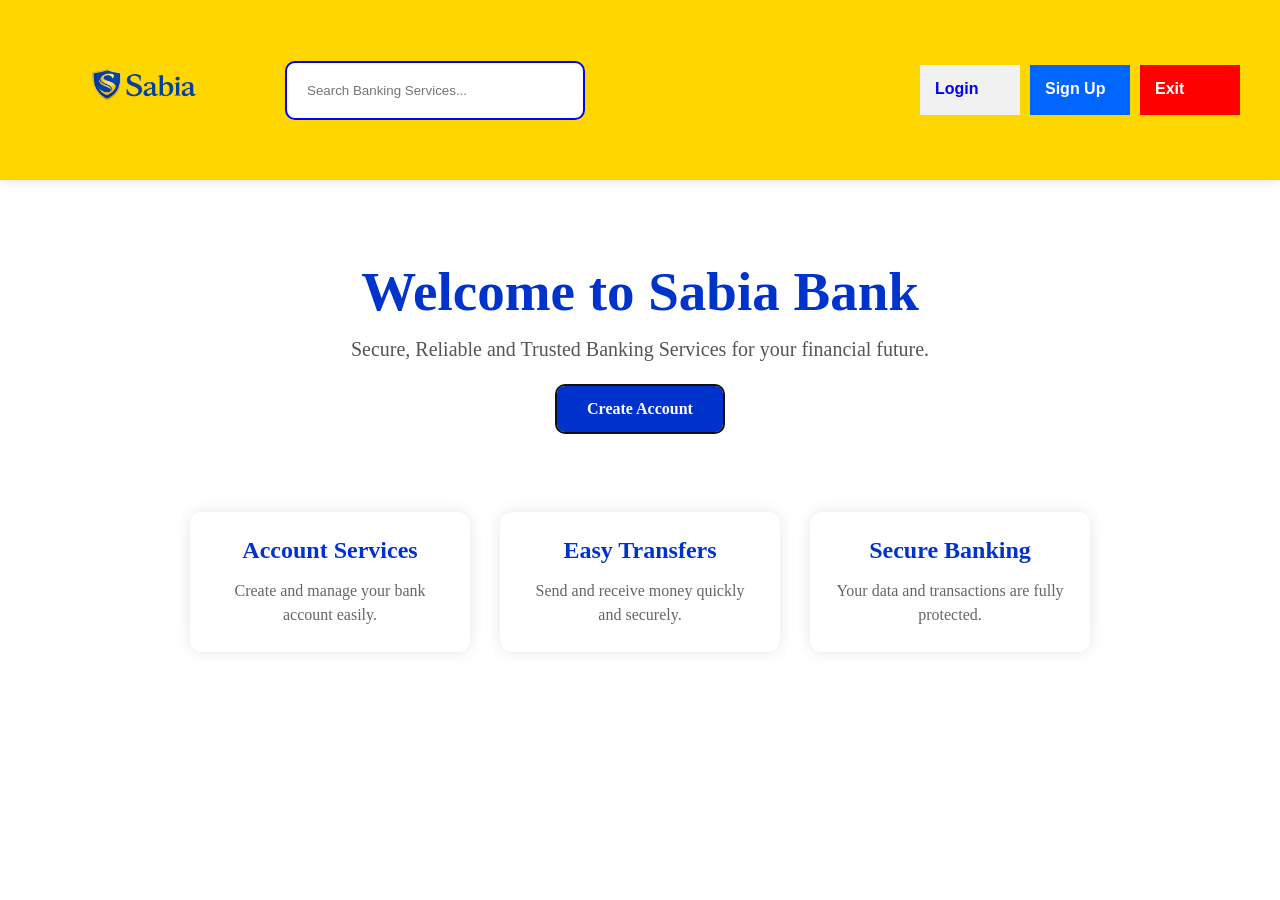
<file: index.html>
<!DOCTYPE html>
<html lang="en">
<head>
    <meta charset="UTF-8">
    <meta name="viewport" content="width=device-width, initial-scale=1.0">
    <title>Document</title>
    <link rel="stylesheet" href="./style/style.css">
</head>
<body>
   


<nav>

    <div class="left">
        <img src="./image/logo.png" alt="Logo" class="logo">

        <input
            type="text"
            placeholder="Search Banking Services..."
            class="search"
        >
    </div>

    <div class="right">
        <a href="./login.html" class="login" >Login</a> 
        <a class="signup" href="./signup.html">Sign Up</a>
        <a class="exit" href="./exit.html" >Exit</a>
    </div>

</nav>

<section class="hero">

    <h1>Welcome to Sabia Bank</h1>

    <p>
        Secure, Reliable and Trusted Banking Services
        for your financial future.
    </p>

    <a href="signup.html" class="hero-btn" autofocus="">Create Account</a>

</section>

<section class="services">

    <div class="card">
        <h2>Account Services</h2>
        <p>Create and manage your bank account easily.</p>
    </div>

    <div class="card">
        <h2>Easy Transfers</h2>
        <p>Send and receive money quickly and securely.</p>
    </div>

    <div class="card">
        <h2>Secure Banking</h2>
        <p>Your data and transactions are fully protected.</p>
    </div>

</section>
 <script src="script.js"></script>
</body>
</html>
</file>
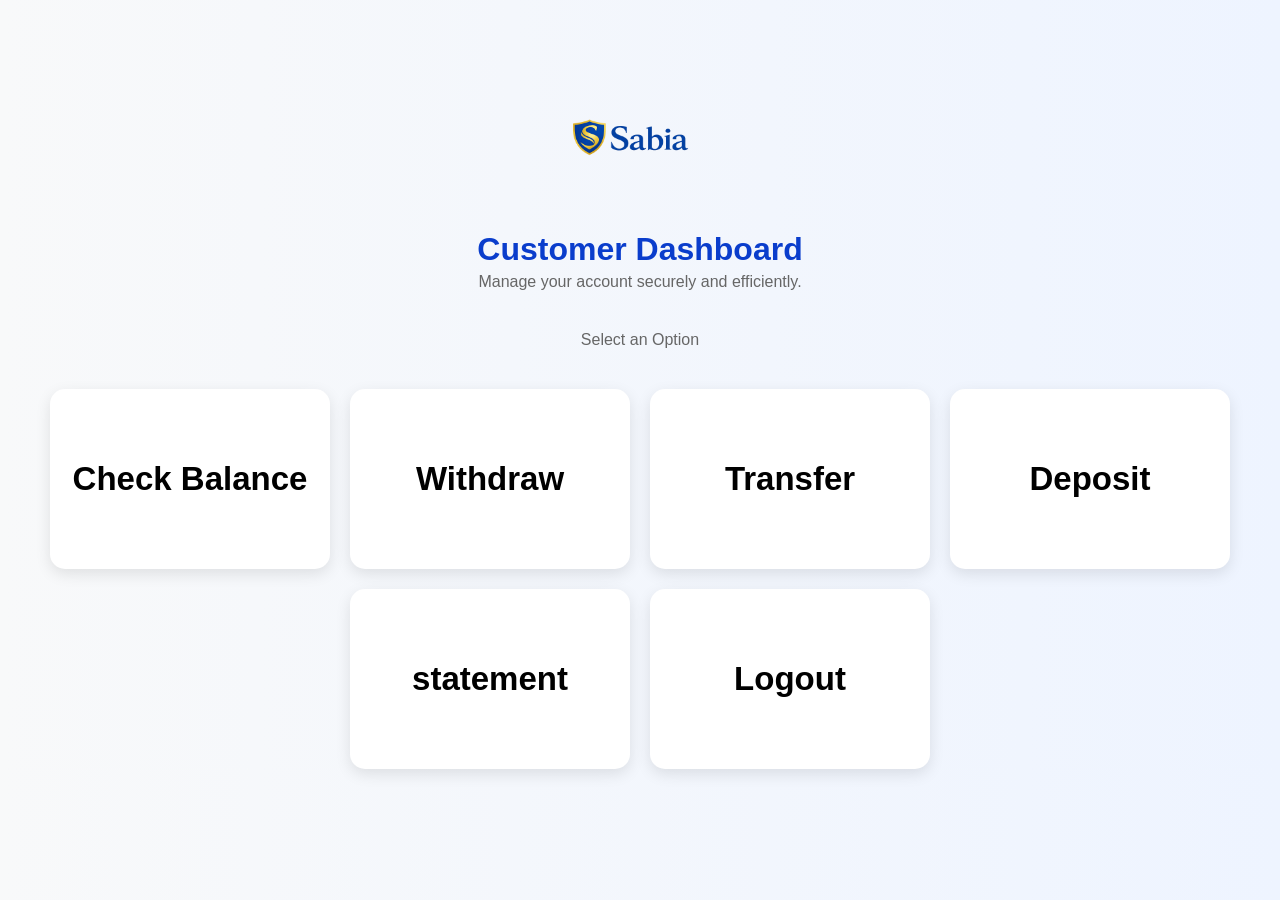
<file: dashboard.html>
<!DOCTYPE html>
<html lang="en">

<head>
    <meta charset="UTF-8">
    <meta name="viewport" content="width=device-width, initial-scale=1.0">
    <title>Sabia Bank Dashboard</title>
    <link rel="stylesheet" href="./style/dashboard.css">
</head>

<body>

    <div class="dashboard">


        <img src="./image/logo.png" alt="Logo" class="logo">

        <h1>Customer Dashboard</h1>

        <p>Manage your account securely and efficiently.</p>

        <p>Select an Option</p>

        <div class="cards">

            <div class="card" onclick="checkBalance()">
                <h2>Check Balance</h2>
            </div>

            <div class="card" onclick="withdraw()">
                <h2>Withdraw</h2>
            </div>

            <div class="card" onclick="transfer()">
                <h2>Transfer</h2>
            </div>

            <div class="card" onclick="deposit()">
                <h2>Deposit</h2>
            </div>

            <div class="card" onclick="showStatement()"><h2>statement</h2></div>
<div class="card" onclick="logout()"><h2>Logout</h2></div>
        </div>

    </div>
    <script src="script.js"></script>
</body>

</html>
</file>
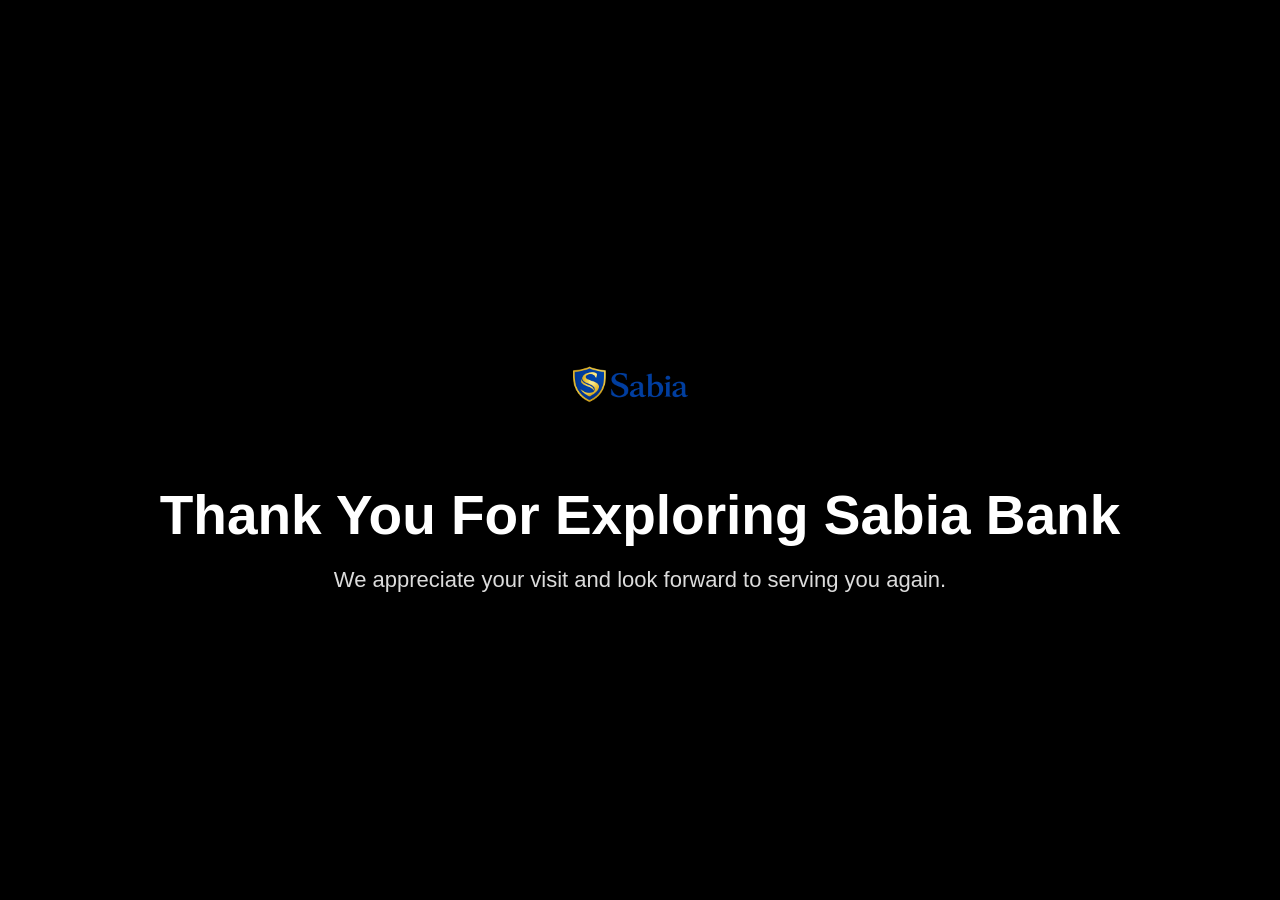
<file: exit.html>
<!DOCTYPE html>
<html lang="en">
<head>
    <meta charset="UTF-8">
    <meta name="viewport" content="width=device-width, initial-scale=1.0">
    <title>Thank You</title>
    <link rel="stylesheet" href="./style/exit.css">
</head>
<body>

    <div class="message-box">
        <img src="./image/logo.png" class="logo">

        <h1>Thank You For Exploring Sabia Bank</h1>

        <p>
            We appreciate your visit and look forward to serving you again.
        </p>
    </div>

     <script src="script.js"></script>

</body>
</html>
</file>
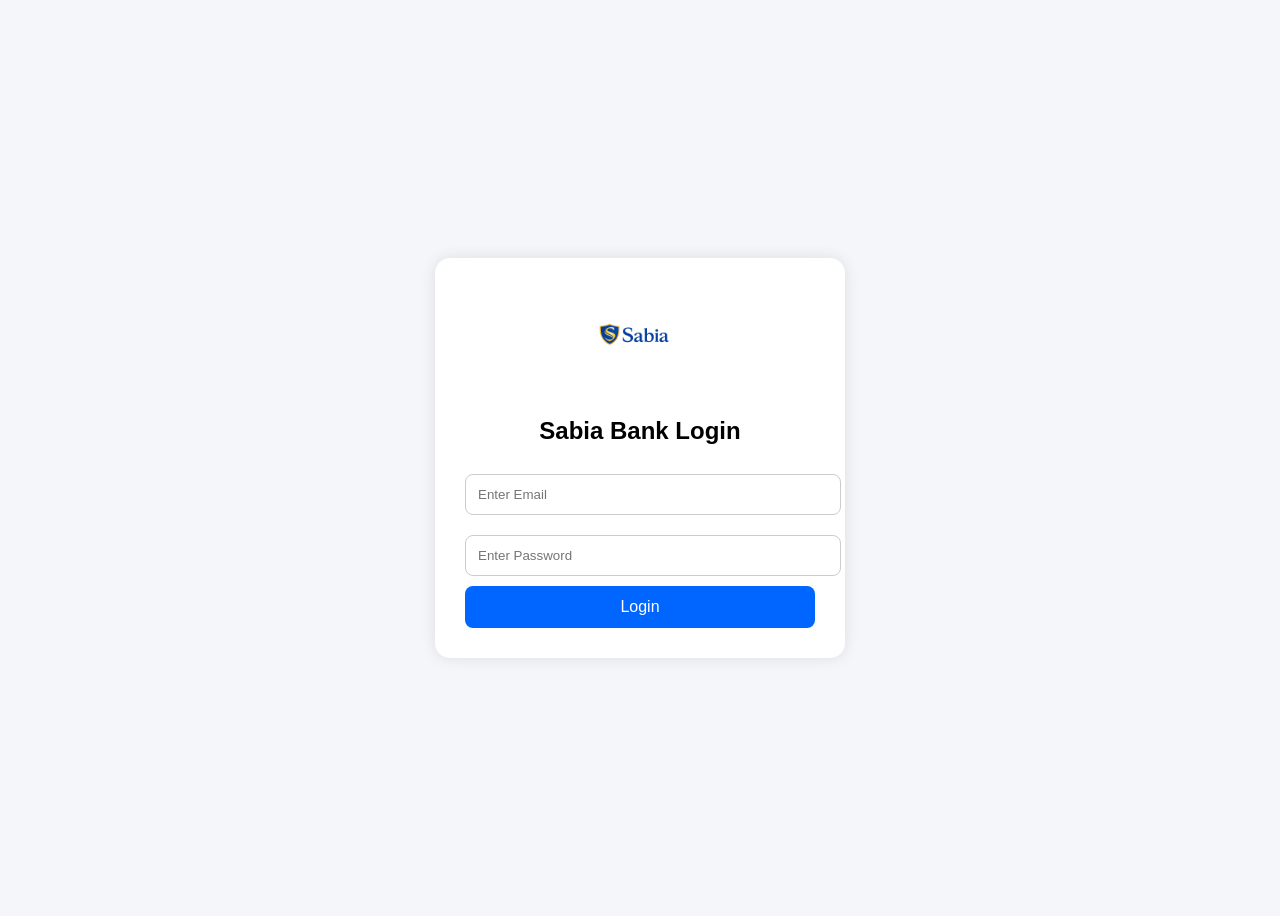
<file: login.html>
<!DOCTYPE html>
<html lang="en">
<head>
    <meta charset="UTF-8">
    <meta name="viewport" content="width=device-width, initial-scale=1.0">
    <title>Document</title>
    <link rel="stylesheet" href="./style/login.css">

</head>
<body>
   
<div class="login-box">
    <img src="./image/logo.png" class="logo">

    <h2>Sabia Bank Login</h2>

    <input type="email" id="email" placeholder="Enter Email">

    <input type="password" id="password" placeholder="Enter Password">

    <button onclick="login()" >Login</button>
</div>

 <script src="./script.js"></script>
</body>
</html>
</file>
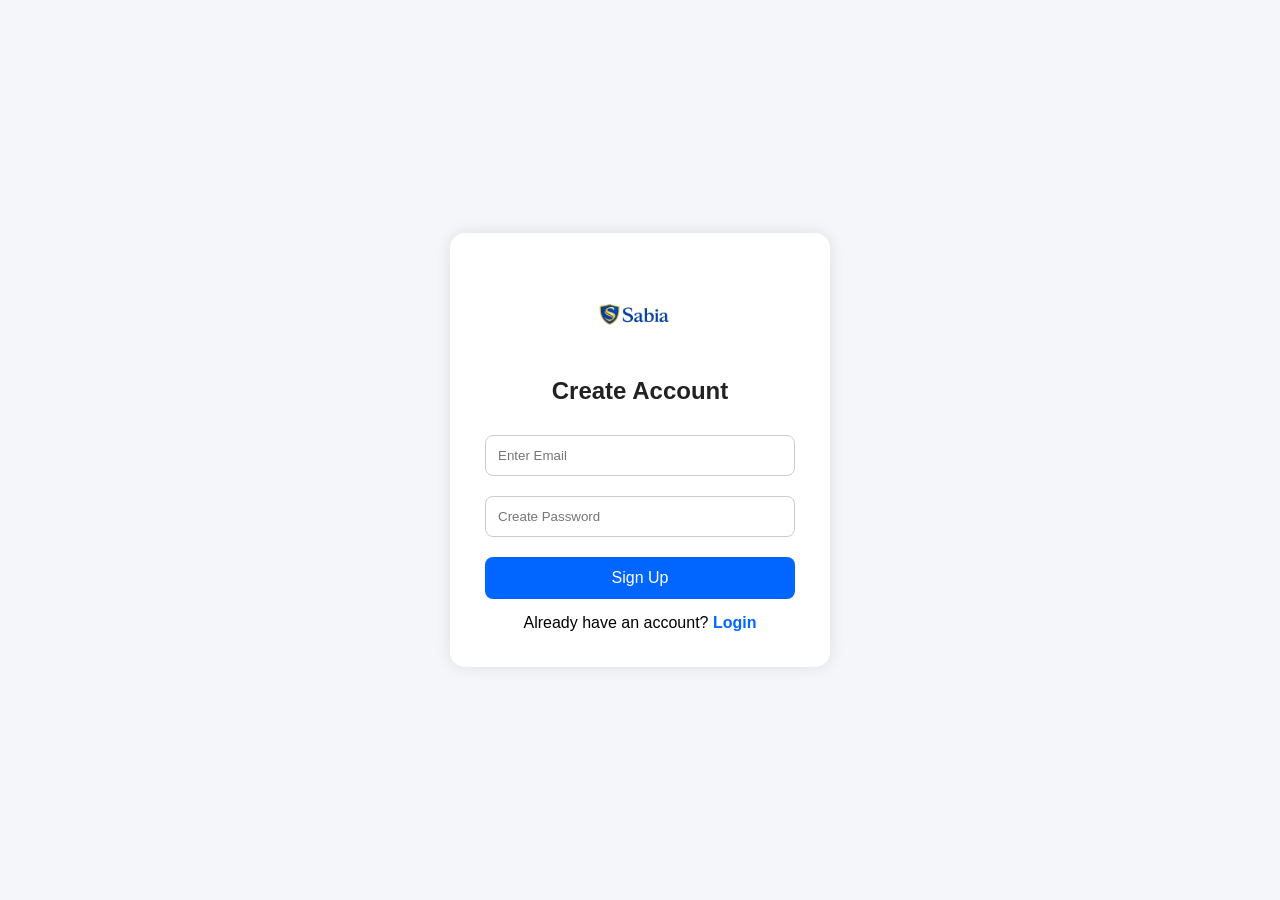
<file: signup.html>
<!DOCTYPE html>
<html lang="en">
<head>
    <meta charset="UTF-8">
    <meta name="viewport" content="width=device-width, initial-scale=1.0">
    <title>Sign Up - Sabia Bank</title>
    <link rel="stylesheet" href="./style/signup.css">
</head>
<body>

    <div class="signup-box">

        <img src="./image/logo.png" alt="Logo" class="logo">

        <h2>Create Account</h2>

        <input type="email" id="newEmail" placeholder="Enter Email">

        <input type="password" id="newPassword" placeholder="Create Password">

        <button type="button" onclick="signup()">Sign Up</button>

        <p>
            Already have an account?
            <a href="login.html">Login</a>
        </p>

    </div>

    <script src="script.js"></script>

</body>
</html>
</file>
<file: style/style.css>
*{
    margin: 0;
    padding: 0;
    box-sizing: border-box;
}

nav{
    display: flex;
    align-items: center;
    justify-content: space-between;
    padding: 15px 40px;
    background-color:gold;
    box-shadow: 0 2px 10px rgba(0,0,0,0.1);
    
}

.left{
    display: flex;
    align-items: center;
    gap: 20px;
}

.logo{
    width: auto;
    height: 150px;
    object-fit: contain;
}

.search{
    width: 300px;
    padding: 20px;
    border: 2px solid blue;
    border-radius: 10px;
}

.right{
    display: flex;
    gap: 10px;
}



.login{
    background-color: #f1f1f1;
    height: 50px;
    width: 100px;
    padding: 15px;
     font-size: 16px;         /* text size */
    font-weight: 600;        /* bold */
    font-family: Arial, sans-serif;
    text-decoration: none;
    
}

.signup{
    background-color: #0066ff;
    color: white;
    height: 50px;
    width: 100px;
 padding: 15px;
  font-size: 16px;         /* text size */
    font-weight: 600;        /* bold */
    font-family: Arial, sans-serif;
 text-decoration: none;
}

.exit {
     background-color:red;
    color: white;
    height: 50px;
    width: 100px;
 padding: 15px;
  font-size: 16px;         /* text size */
    font-weight: 600;        /* bold */
    font-family: Arial, sans-serif;
 text-decoration: none;
}

/* Hero Section */

.hero{
    text-align:center;
    margin-top:80px;
}

.hero h1{
    font-size:55px;
    color:#0033cc;
}

.hero p{
    font-size:20px;
    color:#555;
    margin-top:15px;
}

.hero-btn{
    display:inline-block;
    margin-top:25px;
    padding:14px 30px;
    background:#0033cc;
    color:white;
    text-decoration:none;
    border-radius:8px;
    font-weight:bold;
}

/* Cards Section */

.services{
    display:flex;
    justify-content:center;
    gap:30px;
    margin-top:80px;
    flex-wrap:wrap;
}

.card{
    width:280px;
    background:white;
    padding:25px;
    border-radius:12px;
    text-align:center;
    box-shadow:0 0 15px rgba(0,0,0,0.1);
}

.card h2{
    color:#0033cc;
    margin-bottom:15px;
}

.card p{
    color:#666;
    line-height:1.5;
}
</file>
<file: style/dashboard.css>
*{
    margin:0;
    padding:0;
    box-sizing:border-box;
    font-family:Arial, sans-serif;
}

body{
    background:#f4f6f9;
     background:linear-gradient(to right,#f8f9fa,#eef4ff);
}

.logo{
    width:250px;
    /* margin-bottom:2px; */
}

.dashboard{
    text-align:center;
    margin-top:60px;
}

.dashboard h1{

    color:#0A3DCC;
    margin-bottom: 5px;
}


.dashboard p{
    color:#666;
    margin-bottom:40px;
}

.cards{
    display:flex;
    justify-content:center;
    gap:20px;
    flex-wrap:wrap;
}

.card{
    width:280px;
    height:180px;
    background:white;
    border-radius:15px;
    box-shadow:0 5px 15px rgba(0,0,0,0.1);

    display:flex;
    justify-content:center;
    align-items:center;

    font-size:22px;
    font-weight:bold;

    cursor:pointer;
    transition:0.3s;
}


.card:hover{
    transform:translateY(-10px);
}
</file>
<file: style/exit.css>
*{
    margin:0;
    padding:0;
    box-sizing:border-box;
}

body{
    height:100vh;
    display:flex;
    justify-content:center;
    align-items:center;
    background:black;
    color:white;
    text-align:center;
    font-family:Arial, sans-serif;
}

.logo{
    width:250px;
    margin-bottom:5px;
}

.message-box h1{
    font-size:55px;
    margin-bottom:20px;
}

.message-box p{
    font-size:22px;
    color:#dcdcdc;
}
</file>
<file: style/login.css>
body{
    display:flex;
    justify-content:center;
    align-items:center;
    height:100vh;
    background:#f4f6f9;
    font-family:Arial, sans-serif;
}

.login-box{
    width:350px;
    background:white;
    padding:30px;
    border-radius:15px;
    box-shadow:0 0 15px rgba(0,0,0,0.1);
    text-align:center;
}

.logo{
    width:150px;
    margin-bottom:5px;
}

input{
    width:100%;
    padding:12px;
    margin:10px 0;
    border:1px solid #ccc;
    border-radius:8px;
}

button{
    width:100%;
    padding:12px;
    border:none;
    border-radius:8px;
    background:#0066ff;
    color:white;
    font-size:16px;
    cursor:pointer;
}

button:hover{
    background:#0052cc;
}
</file>
<file: style/signup.css>
*{
    margin:0;
    padding:0;
    box-sizing:border-box;
    font-family:Arial, sans-serif;
}

body{
    display:flex;
    justify-content:center;
    align-items:center;
    height:100vh;
    background:#f4f6f9;
}

.signup-box{
    width:380px;
    background:white;
    padding:35px;
    border-radius:15px;
    box-shadow:0 0 15px rgba(0,0,0,0.1);
    text-align:center;
}

.logo{
    height:100px;
    width:auto;
    margin-bottom:5px;
}

h2{
    margin-bottom:20px;
    color:#222;
}

input{
    width:100%;
    padding:12px;
    margin:10px 0;
    border:1px solid #ccc;
    border-radius:8px;
    outline:none;
}

input:focus{
    border-color:#0066ff;
}

button{
    width:100%;
    padding:12px;
    margin-top:10px;
    border:none;
    border-radius:8px;
    background:#0066ff;
    color:white;
    font-size:16px;
    cursor:pointer;
}

button:hover{
    background:#0052cc;
}

p{
    margin-top:15px;
}

a{
    text-decoration:none;
    color:#0066ff;
    font-weight:bold;
}
</file>
